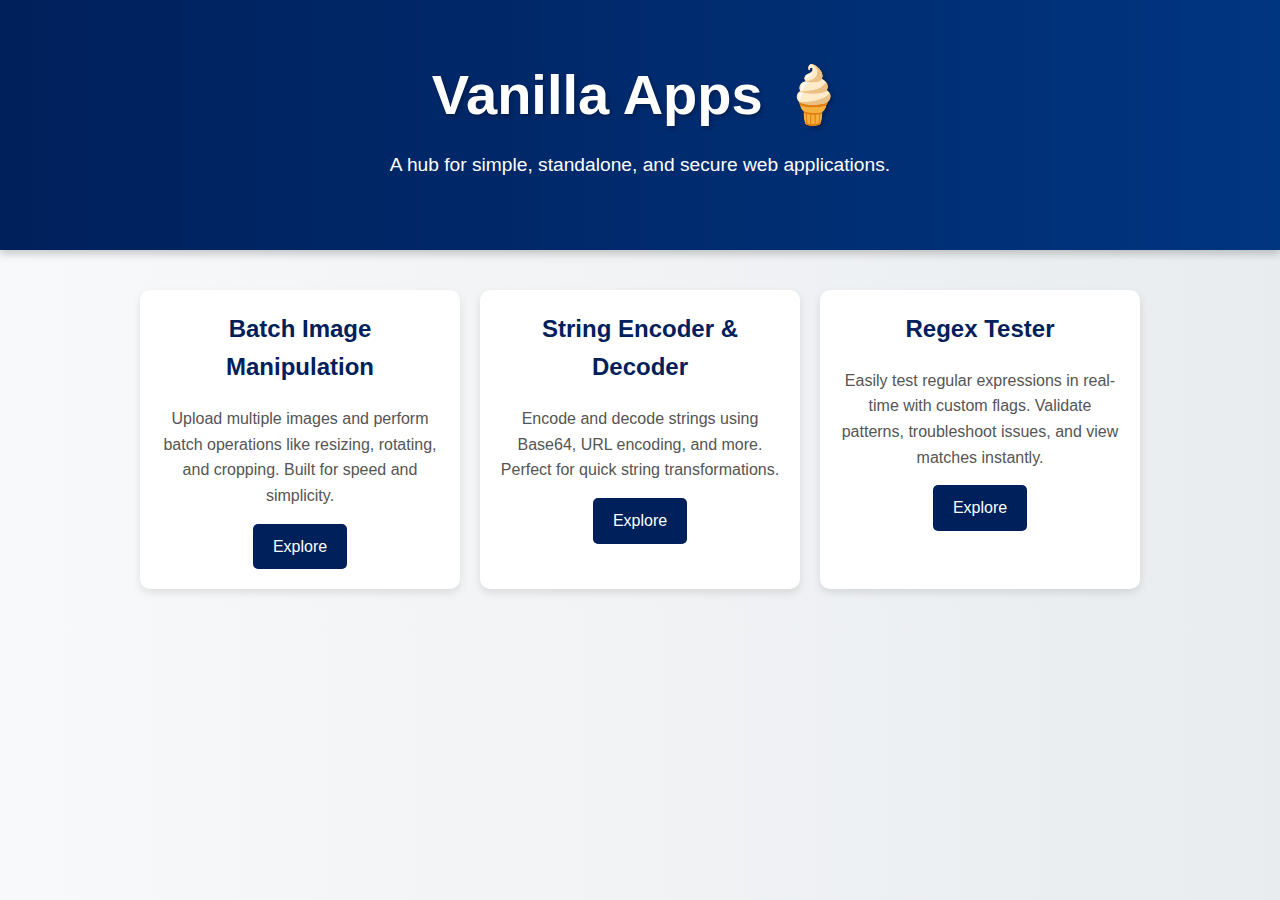
<file: index.html>
<!DOCTYPE html>
<html lang="en">
<head>
    <meta charset="UTF-8">
    <meta name="viewport" content="width=device-width, initial-scale=1.0">
    <title>Vanilla Apps</title>
    <link rel="stylesheet" href="styles.css">
</head>
<body>
    <header>
        <h1>Vanilla Apps 🍦</h1>
        <p>A hub for simple, standalone, and secure web applications.</p>
    </header>
    <main>
        <section class="apps">
            <div class="card">
                <h2>Batch Image Manipulation</h2>
                <p>Upload multiple images and perform batch operations like resizing, rotating, and cropping. Built for speed and simplicity.</p>
                <a href="apps/batch-image-manipulation/index.html" class="button">Explore</a>
            </div>
            <div class="card">
                <h2>String Encoder & Decoder</h2>
                <p>Encode and decode strings using Base64, URL encoding, and more. Perfect for quick string transformations.</p>
                <a href="apps/string-encoder-decoder/index.html" class="button">Explore</a>
            </div>
            <div class="card">
                <h2>Regex Tester</h2>
                <p>Easily test regular expressions in real-time with custom flags. Validate patterns, troubleshoot issues, and view matches instantly.</p>
                <a href="apps/regex-tester/index.html" class="button">Explore</a>
            </div>
            <!-- Plz add more Cards here <3 -->
        </section>
    </main>
    <script src="script.js"></script>
</body>
</html>
</file>
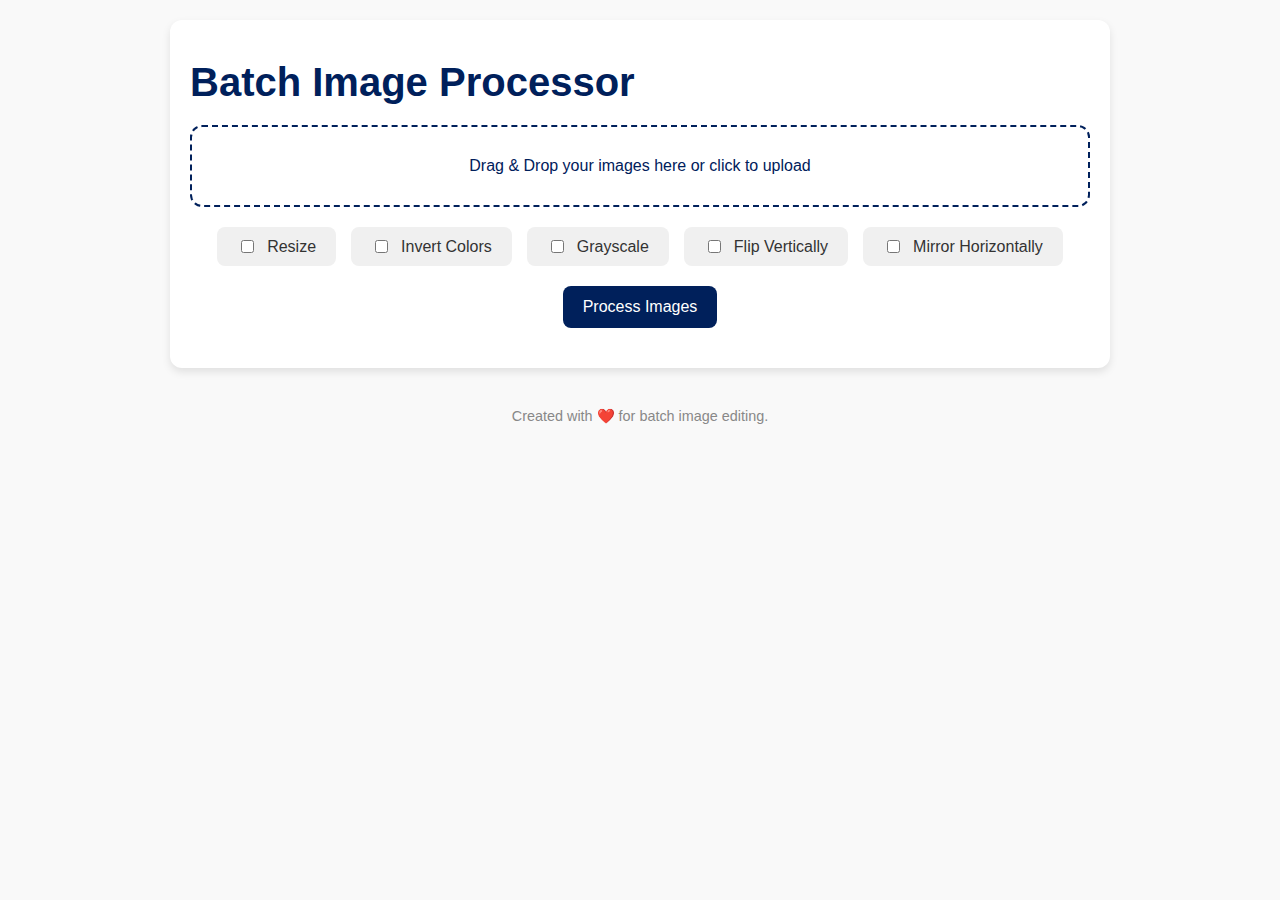
<file: apps/batch-image-manipulation/index.html>
<!DOCTYPE html>
<html lang="en">
<head>
    <meta charset="UTF-8">
    <meta name="viewport" content="width=device-width, initial-scale=1.0">
    <title>Batch Image Processor</title>

    <link rel="stylesheet" href="styles.css">
    
</head>
<body>
    <div id="app-container">
        <h1>Batch Image Processor</h1>
        <div id="dropZone">
            Drag & Drop your images here or 
            <label for="fileInput" style="color: #00205b; cursor: pointer;">click to upload</label>
            <input type="file" id="fileInput" multiple accept="image/*">
        </div>
        <div class="checkbox-group">
            <label><input type="checkbox" id="resizeCheckbox"> Resize</label>
            <label><input type="checkbox" id="invertCheckbox"> Invert Colors</label>
            <label><input type="checkbox" id="grayscaleCheckbox"> Grayscale</label>
            <label><input type="checkbox" id="flipCheckbox"> Flip Vertically</label>
            <label><input type="checkbox" id="mirrorCheckbox"> Mirror Horizontally</label>
        </div>
        <div id="resizeInputs" style="display: none; text-align: center;">
            <input type="number" id="resizeWidth" placeholder="Width (px)">
            <input type="number" id="resizeHeight" placeholder="Height (px)">
        </div>
        <div class="action-buttons">
            <button id="processButton">Process Images</button>
            <button id="revertButton" style="display: none;">Revert Changes</button>
            <button id="resetButton" style="display: none;">Reset All Changes</button>
        </div>
        <div id="previewContainer"></div>
        <button id="downloadButton" style="display: none; margin-top: 20px;">Download All Processed Images</button>
    </div>
    <footer>
        Created with ❤️ for batch image editing.
    </footer>
    <script src="script.js"></script>
</body>
</html>
</file>
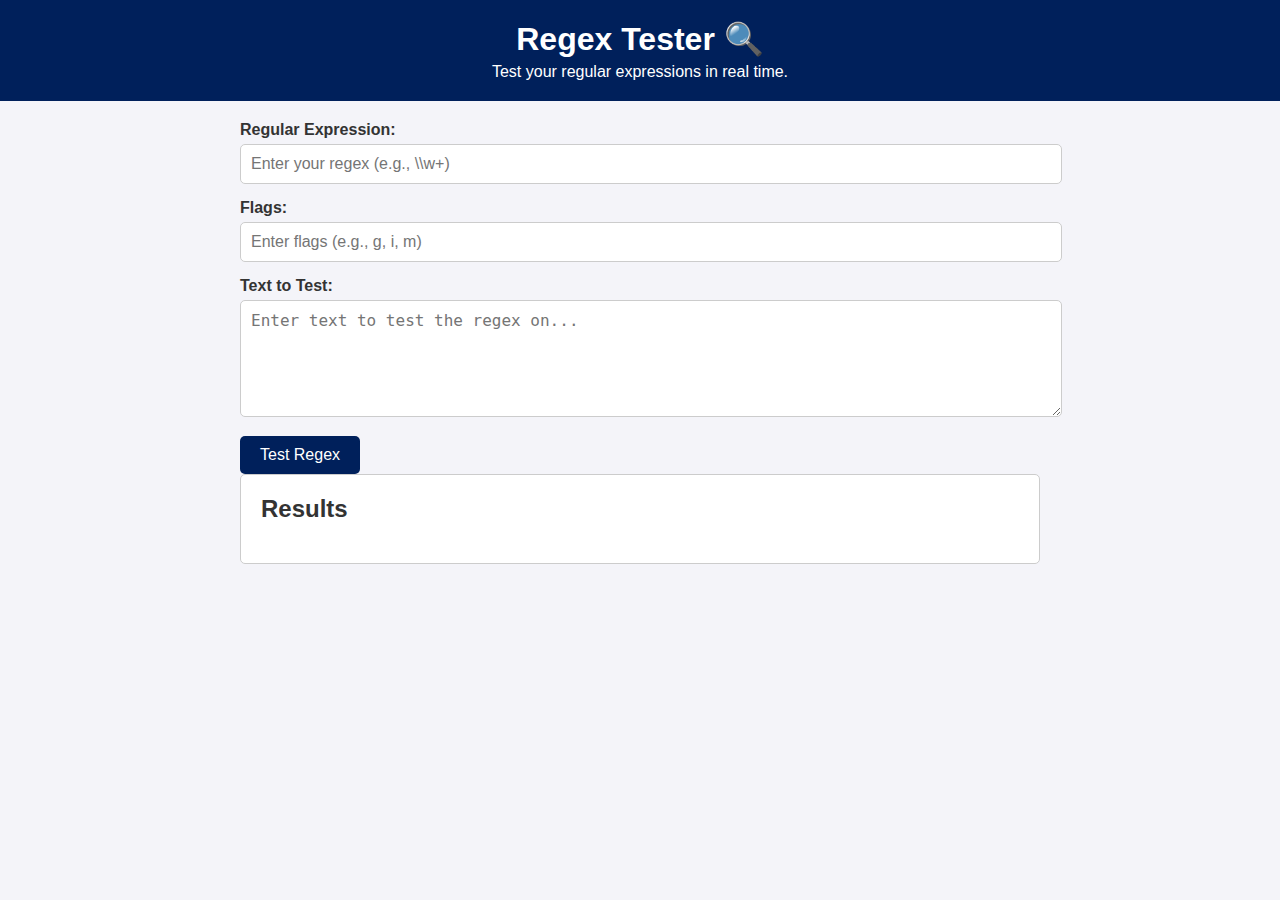
<file: apps/regex-tester/index.html>
<!DOCTYPE html>
<html lang="en">
<head>
    <meta charset="UTF-8">
    <meta name="viewport" content="width=device-width, initial-scale=1.0">
    <title>Regex Tester</title>
    <link rel="stylesheet" href="styles.css">
</head>
<body>
    <header>
        <h1>Regex Tester 🔍</h1>
        <p>Test your regular expressions in real time.</p>
    </header>
    <main>
        <section class="tester">
            <div class="input-group">
                <label for="regex">Regular Expression:</label>
                <input type="text" id="regex" placeholder="Enter your regex (e.g., \\w+)" />
            </div>
            <div class="input-group">
                <label for="flags">Flags:</label>
                <input type="text" id="flags" placeholder="Enter flags (e.g., g, i, m)" />
            </div>
            <div class="input-group">
                <label for="text">Text to Test:</label>
                <textarea id="text" rows="5" placeholder="Enter text to test the regex on..."></textarea>
            </div>
            <button id="testButton">Test Regex</button>
        </section>
        <section class="results">
            <h2>Results</h2>
            <div id="output"></div>
        </section>
    </main>
    <script src="script.js"></script>
</body>
</html>
</file>
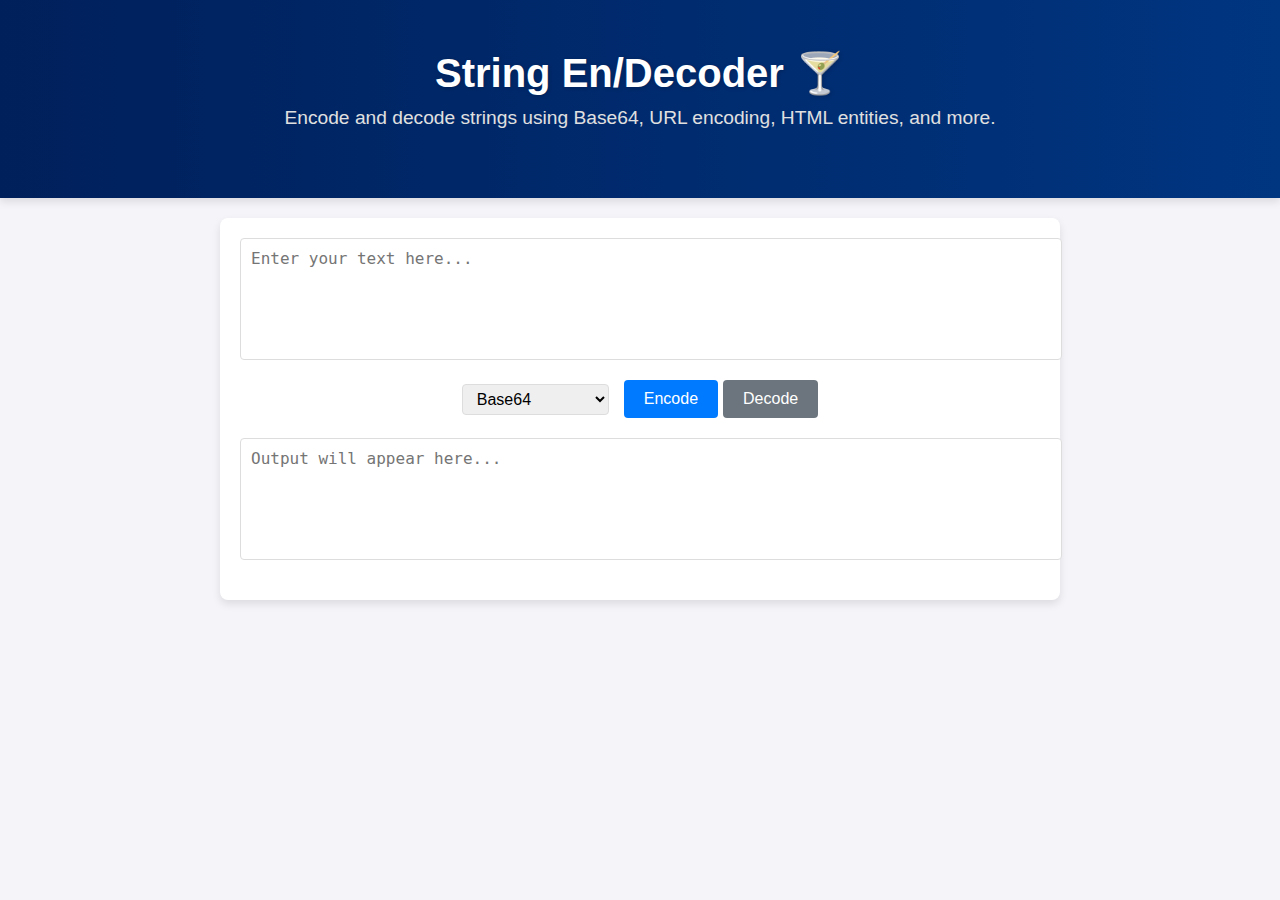
<file: apps/string-encoder-decoder/index.html>
<!DOCTYPE html>
<html lang="en">
<head>
    <meta charset="UTF-8">
    <meta name="viewport" content="width=device-width, initial-scale=1.0">
    <title>String En/Decoder</title>
    <link rel="stylesheet" href="styles.css">
</head>
<body>
    <header class="banner">
        <h1>String En/Decoder 🍸</h1>
        <p>Encode and decode strings using Base64, URL encoding, HTML entities, and more.</p>
    </header>

    <div class="container">
        <textarea id="inputText" placeholder="Enter your text here..."></textarea>

        <div class="controls">
            <select id="operation">
                <option value="base64">Base64</option>
                <option value="url">URL Encoding</option>
                <option value="html">HTML Entities</option>
                <option value="asciihex">ASCII Hex</option>
                <option value="hex">Hex</option>
                <option value="octal">Octal</option>
                <option value="binary">Binary</option>
                <option value="json">JSON Beautify</option>
            </select>
            <button id="encodeButton">Encode</button>
            <button id="decodeButton">Decode</button>
        </div>

        <textarea id="outputText" placeholder="Output will appear here..." readonly></textarea>
    </div>

    <script src="script.js"></script>
</body>
</html>
</file>
<file: styles.css>
/* General Styles */
body {
    margin: 0;
    font-family: 'Arial', sans-serif;
    background: linear-gradient(to right, #f8f9fa, #e9ecef);
    color: #333;
    line-height: 1.6;
}

/* Header */
header {
    text-align: center;
    padding: 50px 20px;
    background: linear-gradient(to right, #00205b, #003580);
    color: white;
    box-shadow: 0 4px 8px rgba(0, 0, 0, 0.2);
}

header h1 {
    font-size: 3.5rem;
    margin: 0;
    text-shadow: 2px 2px 4px rgba(0, 0, 0, 0.3);
}

header p {
    font-size: 1.2rem;
    margin-top: 10px;
}

/* Intro Section */
.intro {
    text-align: center;
    max-width: 800px;
    margin: 20px auto;
    font-size: 1.2rem;
    padding: 0 20px;
}

/* Apps Section */
.apps {
    display: grid;
    grid-template-columns: repeat(auto-fit, minmax(300px, 1fr));
    gap: 20px;
    max-width: 1000px;
    margin: 40px auto;
    padding: 0 20px;
}

/* Cards */
.card {
    background: white;
    border-radius: 10px;
    box-shadow: 0 4px 8px rgba(0, 0, 0, 0.1);
    padding: 20px;
    text-align: center;
    transition: transform 0.2s, box-shadow 0.2s;
}

.card h2 {
    margin-top: 0;
    color: #00205b;
    font-size: 1.5rem;
}

.card p {
    font-size: 1rem;
    color: #555;
    margin: 15px 0;
}

.card .button {
    display: inline-block;
    padding: 10px 20px;
    background: #00205b;
    color: white;
    text-decoration: none;
    font-size: 1rem;
    border-radius: 5px;
    transition: background-color 0.3s, transform 0.2s;
}

.card .button:hover {
    background-color: #003580;
    transform: scale(1.05);
}

.card:hover {
    transform: translateY(-5px);
    box-shadow: 0 8px 16px rgba(0, 0, 0, 0.2);
}

/* Footer */
footer {
    text-align: center;
    padding: 20px;
    background: #00205b;
    color: #e9ecef;
    font-size: 0.9rem;
}
</file>
<file: apps/batch-image-manipulation/styles.css>
/* General Styles */
body {
    font-family: 'Roboto', sans-serif;
    background-color: #f9f9f9;
    margin: 0;
    padding: 0;
    color: #333;
    display: flex;
    flex-direction: column;
    align-items: center;
}

h1 {
    margin: 20px 0;
    color: #00205b;
    font-size: 2.5rem;
}

#app-container {
    width: 90%;
    max-width: 900px;
    background: #fff;
    border-radius: 12px;
    box-shadow: 0 4px 8px rgba(0, 0, 0, 0.1);
    padding: 20px;
    margin: 20px 0;
}

#dropZone {
    border: 2px dashed #00205b;
    border-radius: 12px;
    padding: 30px;
    text-align: center;
    color: #00205b;
    cursor: pointer;
    transition: background-color 0.2s ease, color 0.2s ease;
}

#dropZone:hover {
    background-color: #e8f5e9;
    color: #16459c;
}

input[type="file"] {
    display: none;
}

/* Action Buttons and Inputs */
.checkbox-group {
    display: flex;
    flex-wrap: wrap;
    justify-content: center;
    gap: 15px;
    margin-top: 20px;
}

.checkbox-group label {
    display: flex;
    align-items: center;
    gap: 10px;
    font-size: 1rem;
    background: #f0f0f0;
    padding: 10px 20px;
    border-radius: 8px;
    cursor: pointer;
    transition: background-color 0.2s ease, color 0.2s ease;
}

.checkbox-group label:hover {
    background: #e0f7fa;
    color: #16459c;
}

input[type="number"] {
    margin: 0 5px;
    padding: 8px 12px;
    font-size: 1rem;
    border: 1px solid #ccc;
    border-radius: 8px;
    width: 100px;
    text-align: center;
}

.action-buttons {
    display: flex;
    justify-content: center;
    gap: 15px;
    margin: 20px 0;
}

button {
    background-color: #00205b;
    color: white;
    font-size: 1rem;
    padding: 12px 20px;
    border: none;
    border-radius: 8px;
    cursor: pointer;
    transition: background-color 0.3s ease;
}

button:hover {
    background-color: #00205b;
}

button:disabled {
    background-color: #ddd;
    cursor: not-allowed;
}

/* Preview Container */
#previewContainer {
    display: flex;
    flex-wrap: wrap;
    gap: 15px;
    justify-content: center;
    margin-top: 20px;
}

#previewContainer img {
    max-width: 150px;
    border-radius: 12px;
    box-shadow: 0 2px 4px rgba(0, 0, 0, 0.1);
}

/* Footer */
footer {
    margin-top: 20px;
    font-size: 0.9rem;
    color: #888;
}
    /* Wrapper for previews */
.preview-wrapper {
    width: 150px;
    height: 150px;
    overflow: hidden;
    position: relative;
    display: flex;
    align-items: center;
    justify-content: center;
    border-radius: 12px;
    box-shadow: 0 2px 4px rgba(0, 0, 0, 0.1);
    background: #f0f0f0;
}

.preview-wrapper canvas {
    max-width: 100%;
    max-height: 100%;
    display: block;
}
</file>
<file: apps/regex-tester/styles.css>
/* General Styles */
body {
    margin: 0;
    font-family: Arial, sans-serif;
    background: #f4f4f9;
    color: #333;
}

header {
    text-align: center;
    padding: 20px;
    background: #00205b;
    color: white;
}

header h1 {
    font-size: 2rem;
    margin: 0;
}

header p {
    margin: 5px 0 0;
    font-size: 1rem;
}

main {
    max-width: 800px;
    margin: 20px auto;
    padding: 0 20px;
}

.tester .input-group {
    margin-bottom: 15px;
}

label {
    display: block;
    margin-bottom: 5px;
    font-weight: bold;
}

input, textarea {
    width: 100%;
    padding: 10px;
    border: 1px solid #ccc;
    border-radius: 5px;
    font-size: 1rem;
}

textarea {
    resize: vertical;
}

button {
    background: #00205b;
    color: white;
    border: none;
    padding: 10px 20px;
    font-size: 1rem;
    border-radius: 5px;
    cursor: pointer;
    transition: background 0.3s;
}

button:hover {
    background: #003580;
}

.results {
    background: #fff;
    border: 1px solid #ccc;
    padding: 20px;
    border-radius: 5px;
}

.results h2 {
    margin-top: 0;
}

#output {
    white-space: pre-wrap;
    font-family: monospace;
    color: #00205b;
    line-height: 1.2;
}

/* Dropdown Styles */
.dropdown {
    position: relative;
    display: inline-block;
    width: 100%;
}

.dropdown-button {
    width: 100%;
    background-color: #f9f9f9;
    border: 1px solid #ccc;
    padding: 12px;
    border-radius: 8px;
    text-align: left;
    font-size: 1rem;
    cursor: pointer;
    color: #333;
    transition: all 0.2s ease;
}

.dropdown-button:hover {
    background-color: #f1f1f1;
}

/* Dropdown Content */
.dropdown-content {
    display: none;
    position: absolute;
    background: white;
    border: 1px solid #ccc;
    border-radius: 8px;
    padding: 10px 15px;
    box-shadow: 0 4px 6px rgba(0, 0, 0, 0.1);
    width: 100%;
    z-index: 10;
}

.dropdown-content label {
    display: flex;
    align-items: center;
    justify-content: space-between;
    padding: 8px 0;
    cursor: pointer;
    font-size: 0.9rem;
    border-bottom: 1px solid #eee;
}

.dropdown-content label:last-child {
    border-bottom: none;
}

.dropdown-content label:hover {
    background-color: #f9f9f9;
    border-radius: 5px;
}

.dropdown-content input[type="checkbox"] {
    margin-right: 10px;
    transform: scale(1.1);
    cursor: pointer;
}

.description {
    color: #666;
    font-size: 0.8rem;
    text-align: left;
    margin-left: 20px;
    flex-grow: 1;
}

/* Show Dropdown on Click */
.dropdown:hover .dropdown-content {
    display: block;
}
</file>
<file: apps/string-encoder-decoder/styles.css>
/* General Styling */
body {
    font-family: Arial, sans-serif;
    margin: 0;
    padding: 0;
    background-color: #f4f4f9;
}

/* Banner Styling */
.banner {
    text-align: center;
    padding: 50px 20px;
    background: linear-gradient(to right, #00205b, #003580);
    color: white;
    box-shadow: 0 4px 8px rgba(0, 0, 0, 0.1);
}

.banner h1 {
    font-size: 2.5rem;
    margin: 0;
    text-shadow: 1px 1px 4px rgba(0, 0, 0, 0.2);
}

.banner p {
    font-size: 1.2rem;
    margin-top: 10px;
    color: #e0e0e0;
}

/* Main Container Styling */
.container {
    max-width: 800px;
    margin: 20px auto;
    padding: 20px;
    background: #fff;
    box-shadow: 0 4px 8px rgba(0, 0, 0, 0.1);
    border-radius: 8px;
    text-align: center;
    display: flex;
    flex-direction: column;
}

textarea {
    width: 100%;
    height: 100px;
    margin-bottom: 20px;
    padding: 10px;
    font-size: 16px;
    border: 1px solid #ddd;
    border-radius: 4px;
    resize: none;
    font-family: monospace;
    transition: height 0.3s ease;
}

textarea:focus {
    border-color: #007bff;
    outline: none;
}

.controls {
    display: flex;
    justify-content: center;
    align-items: center;
    margin-bottom: 20px;
}

select {
    margin-right: 10px;
    padding: 5px 10px;
    font-size: 16px;
    border: 1px solid #ddd;
    border-radius: 4px;
}

button {
    padding: 10px 20px;
    font-size: 16px;
    border: none;
    border-radius: 4px;
    cursor: pointer;
    margin-left: 5px;
}

button#encodeButton {
    background-color: #007bff;
    color: white;
}

button#decodeButton {
    background-color: #6c757d;
    color: white;
}

button:hover {
    opacity: 0.9;
}

.large {
    height: 400px;
    resize: vertical;
}
</file>
